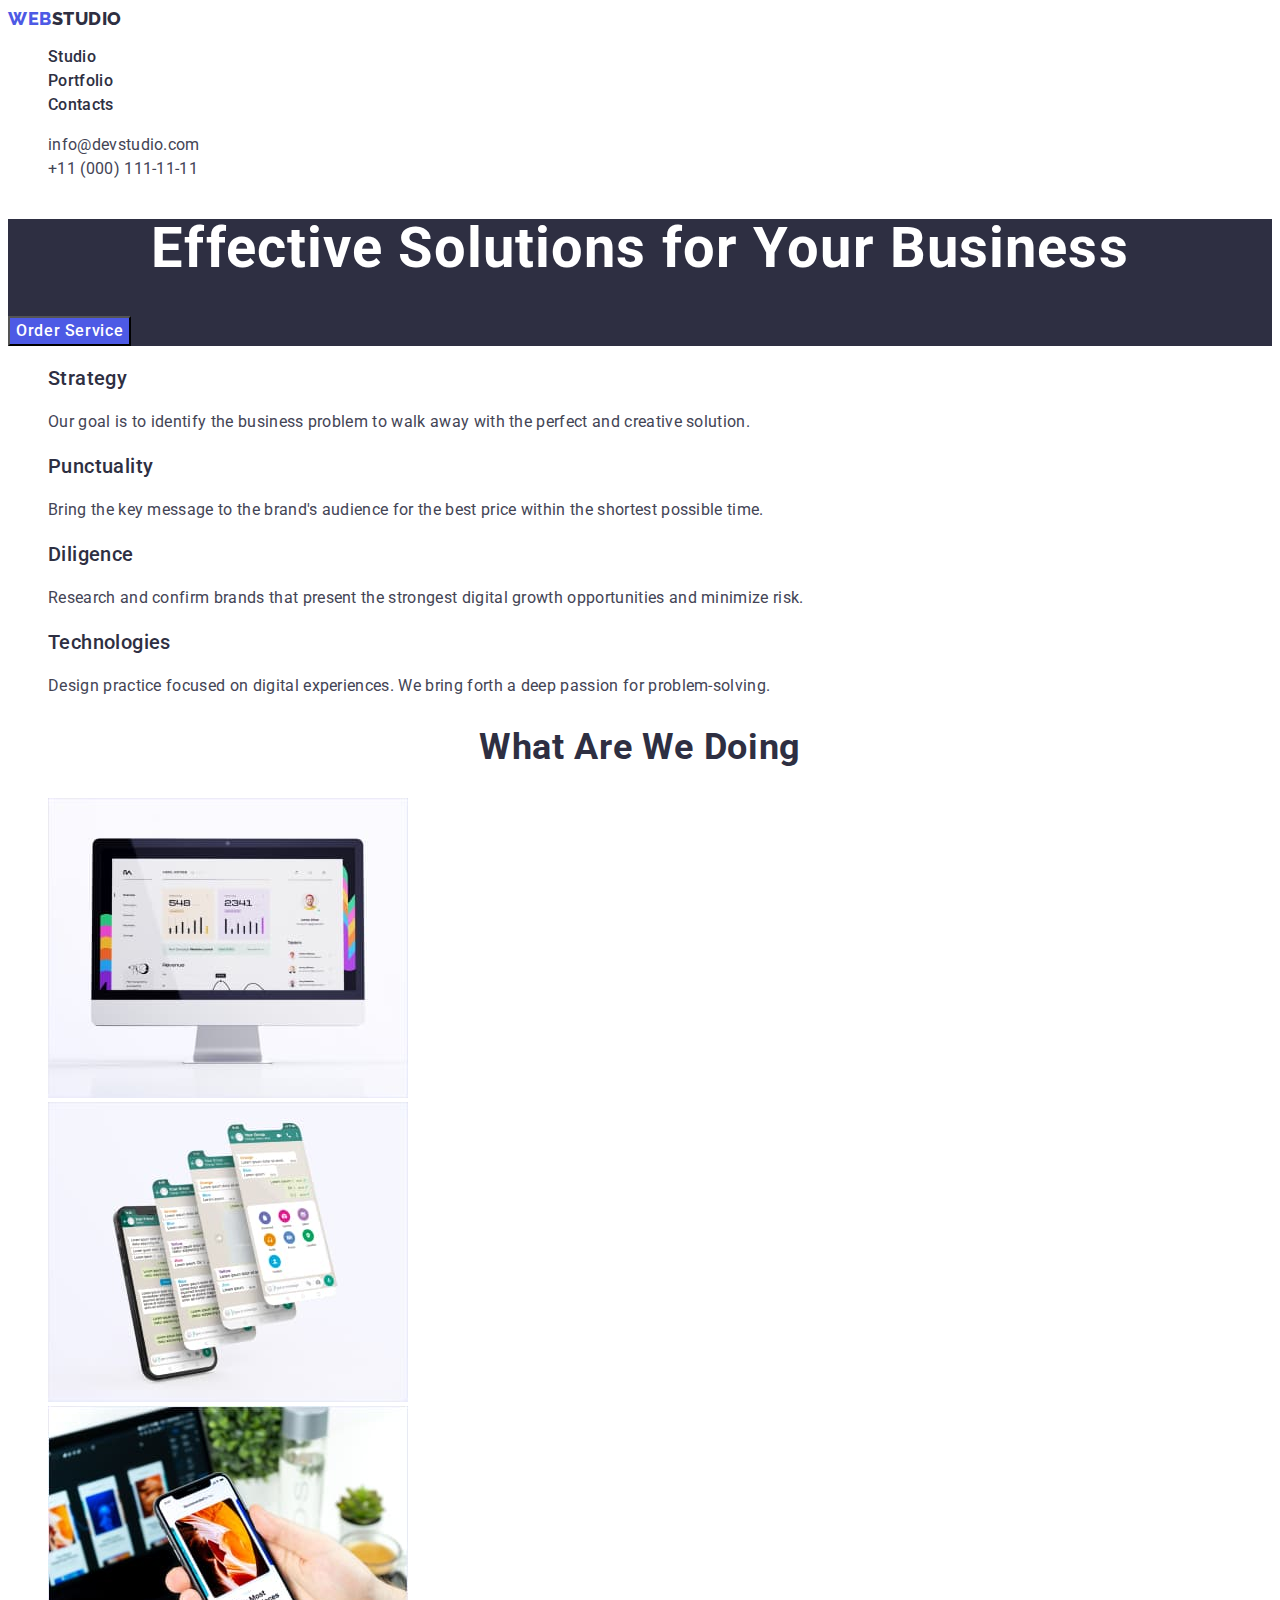
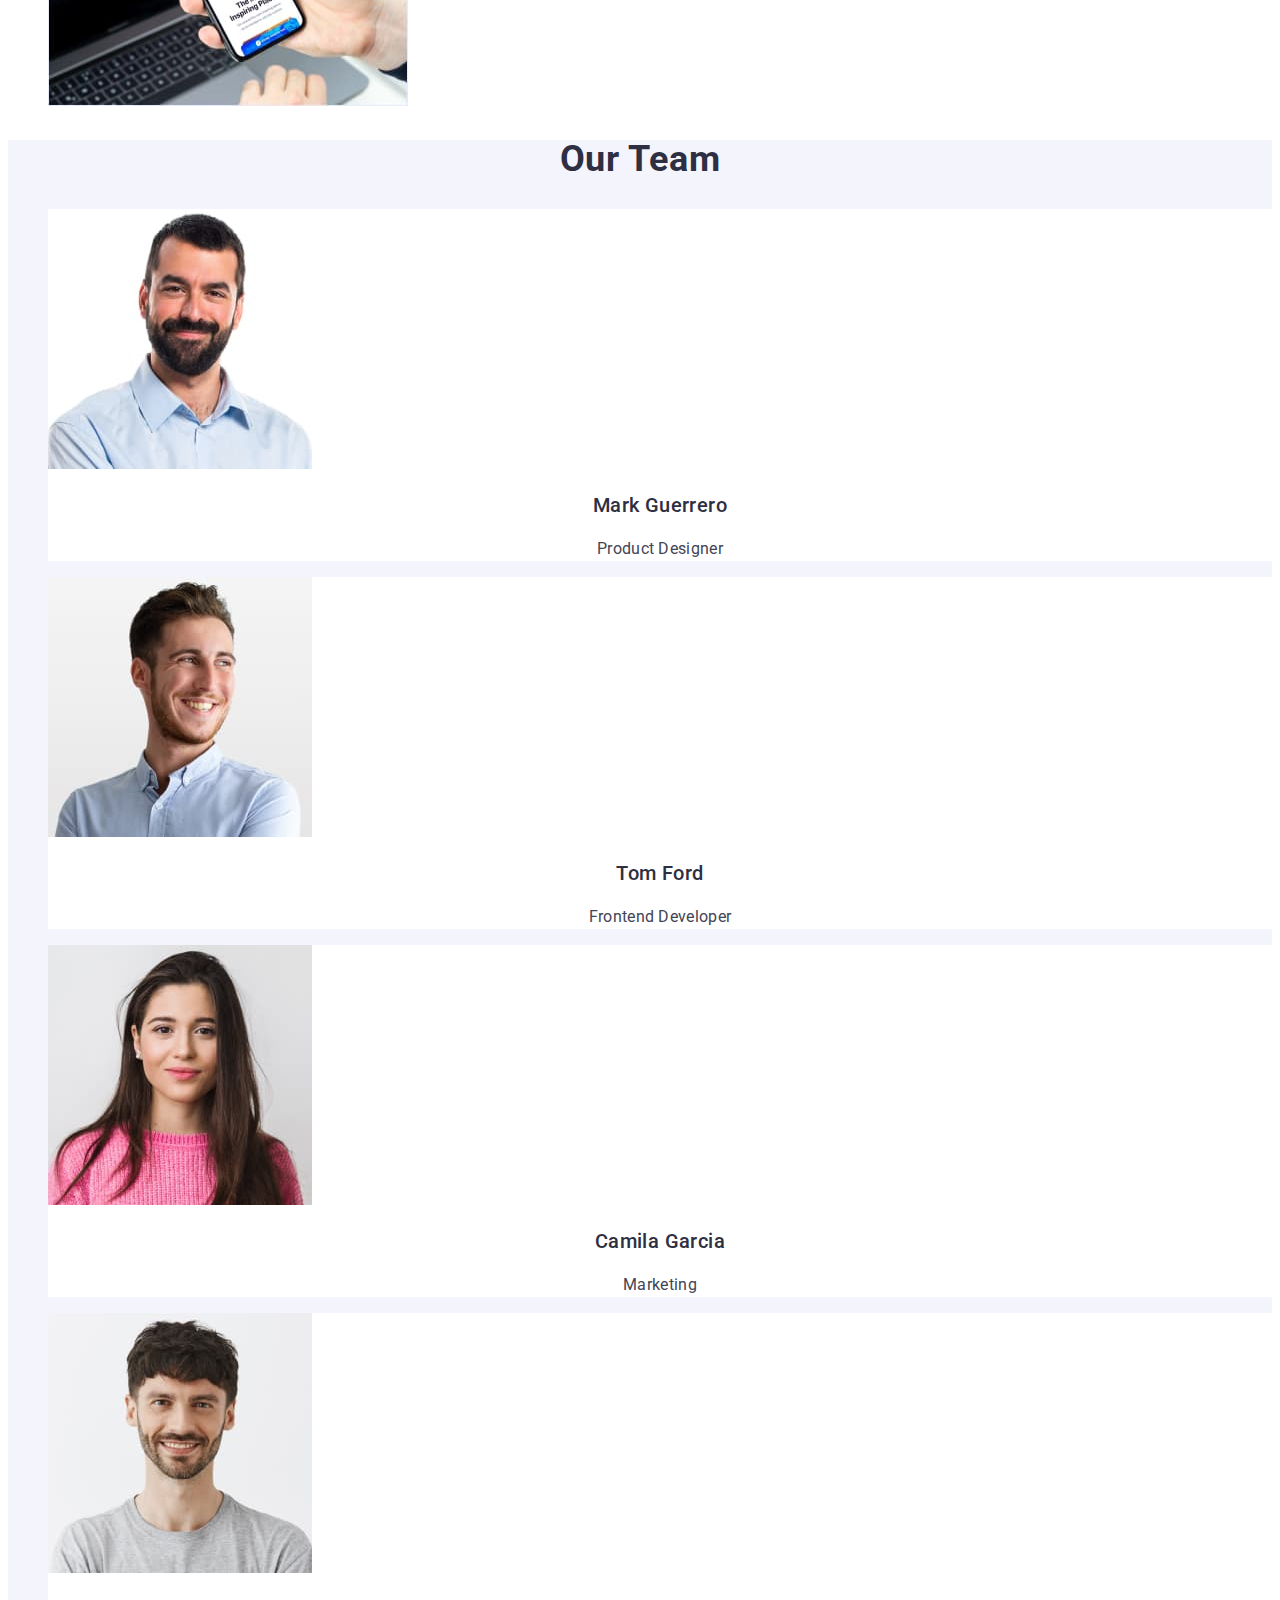
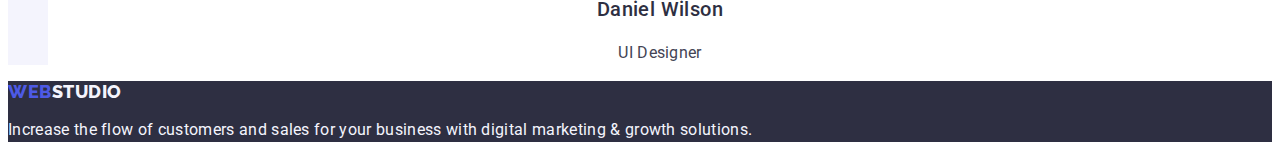
<file: index.html>
<!DOCTYPE html>
<html lang="en">
  <head>
    <meta charset="UTF-8" />
    <meta http-equiv="X-UA-Compatible" content="IE=edge" />
    <meta name="viewport" content="width=device-width, initial-scale=1.0" />
    <title>WebStudio</title>
    <link rel="stylesheet" href="./css/styles.css">
    <link rel="preconnect" href="https://fonts.googleapis.com">
    <link rel="preconnect" href="https://fonts.gstatic.com" crossorigin>
    <link href="https://fonts.googleapis.com/css2?family=Raleway:wght@800&family=Roboto:wght@400;500;700&display=swap" rel="stylesheet">
  </head>
  <body>

    <!--HEADER-->
    <header class="header-section"> 
      <nav class="header-nav">

        <a href="./index.html" class="header-logo-first link logo-title">
          Web<span class="header-logo-second link logo-title">Studio</span></a>
          <ul class="nav-list list">
            <li class="nav-item">
              <a class="header-link link" href="./index.html">Studio</a>
            </li>
            <li class="nav-item">
              <a class="header-link link" href="./portfolio.html">Portfolio</a>
            </li>
            <li class="nav-item">
              <a class="header-link link" href="">Contacts</a>
            </li>
          </ul>
      </nav>
            <address class="address">
        <ul class="address-list list">
          <li class="address-item">
            <a class="address-link link" href="mailto:info@devstudio.com">info@devstudio.com</a>
          </li>
          <li class="address-item">
            <a class="address-link link" href="tel:+110001111111">+11 (000) 111-11-11</a>
          </li>
        </ul>
      </address>      
    </header>

    <main>
      <!--HERO-->
      <section class="section-hero">
        <h1 class="headline">Effective Solutions for Your Business</h1>
        <button type="button" class="btn-hero">Order Service</button>
      </section>

      <!--LIST OF FEATURES-->
      <section class="section-features visually-hidden">
        <h2 hidden class="features-title">List of features</h2>
          <ul class="features-list list">
            <li class="features-item">
              <h3 class="page-subtitle">Strategy</h3>
                <p class="features-text">
                  Our goal is to identify the business problem to walk away with the
                  perfect and creative solution.
                </p>
            </li>
            <li class="features-item">
                <h3 class="page-subtitle">Punctuality</h3>
                <p class="features-text">
              Bring the key message to the brand's audience for the best price
              within the shortest possible time.
            </p>
          </li>
          <li class="features-item">
                <h3 class="page-subtitle">Diligence</h3>
                <p class="features-text">
              Research and confirm brands that present the strongest digital
              growth opportunities and minimize risk.
            </p>
          </li>
           <li class="features-item">
                <h3 class="page-subtitle">Technologies</h3>
                <p class="features-text">
              Design practice focused on digital experiences. We bring forth a
              deep passion for problem-solving.
            </p>
          </li>
        </ul>
      </section>

      <!-- OUR PRODUCTS -->      
      <section class="product-section">
        <h2 class="body-title">What are we doing</h2>
         <ul class="product-list list">
              <li class="product-item">
            <img src="./images/main-page/comp.jpg" alt="computer app" width="360" height="300" />
          </li>
          <li class="product-item">
            <img src="./images/main-page/phone.jpg" alt="phone app" width="360" height="300" />
          </li>
          <li class="product-item">
            <img src="./images/main-page/comp-phone.jpg" alt="multicross app" width="360" height="300" />
          </li>
        </ul>
      </section>

      <!-- OUR TEAM -->
      <section class="team-section">
        <h2 class="body-title">Our Team</h2>
        <ul class="team-list list">
          <li class="team-item">
            <img
              src="./images/main-page/mark-guerrero.jpg" alt="photo mark guerrero"
              width="264" height="260"
            />
            <h3 class="team-title">Mark Guerrero</h3>
            <p class="team-text">Product Designer</p>
          </li>
          <li class="team-item">
            <img src="./images/main-page/tom-ford.jpg" alt="photo tom ford" 
            width="264" height="260"/>
            <h3 class="team-title">Tom Ford</h3>
            <p class="team-text">Frontend Developer</p>
          </li>
          <li class="team-item">
            <img
              src="./images/main-page/camila-garcia.jpg" alt="photo camila garcia"
              width="264" height="260"
            />
            <h3 class="team-title">Camila Garcia</h3>
            <p class="team-text">Marketing</p>
          </li>
          <li class="team-item">
            <img
              src="./images/main-page/daniel-wilson.jpg" alt="photo daniel wilson"
              width="264" height="260"
            />
            <h3 class="team-title">Daniel Wilson</h3>
            <p class="team-text">UI Designer</p>
          </li>
        </ul>
      </section>
    </main>

    <!-- FOOTER -->
    <footer class="footer-section">
      <a href="./index.html" class="footer-logo-first link logo-title">
        Web<span class="footer-logo-second link logo-title">Studio</span></a>
      <p class="footer-text">
        Increase the flow of customers and sales for your business with digital
        marketing & growth solutions.
      </p>
    </footer>
  </body>
</html>
</file>
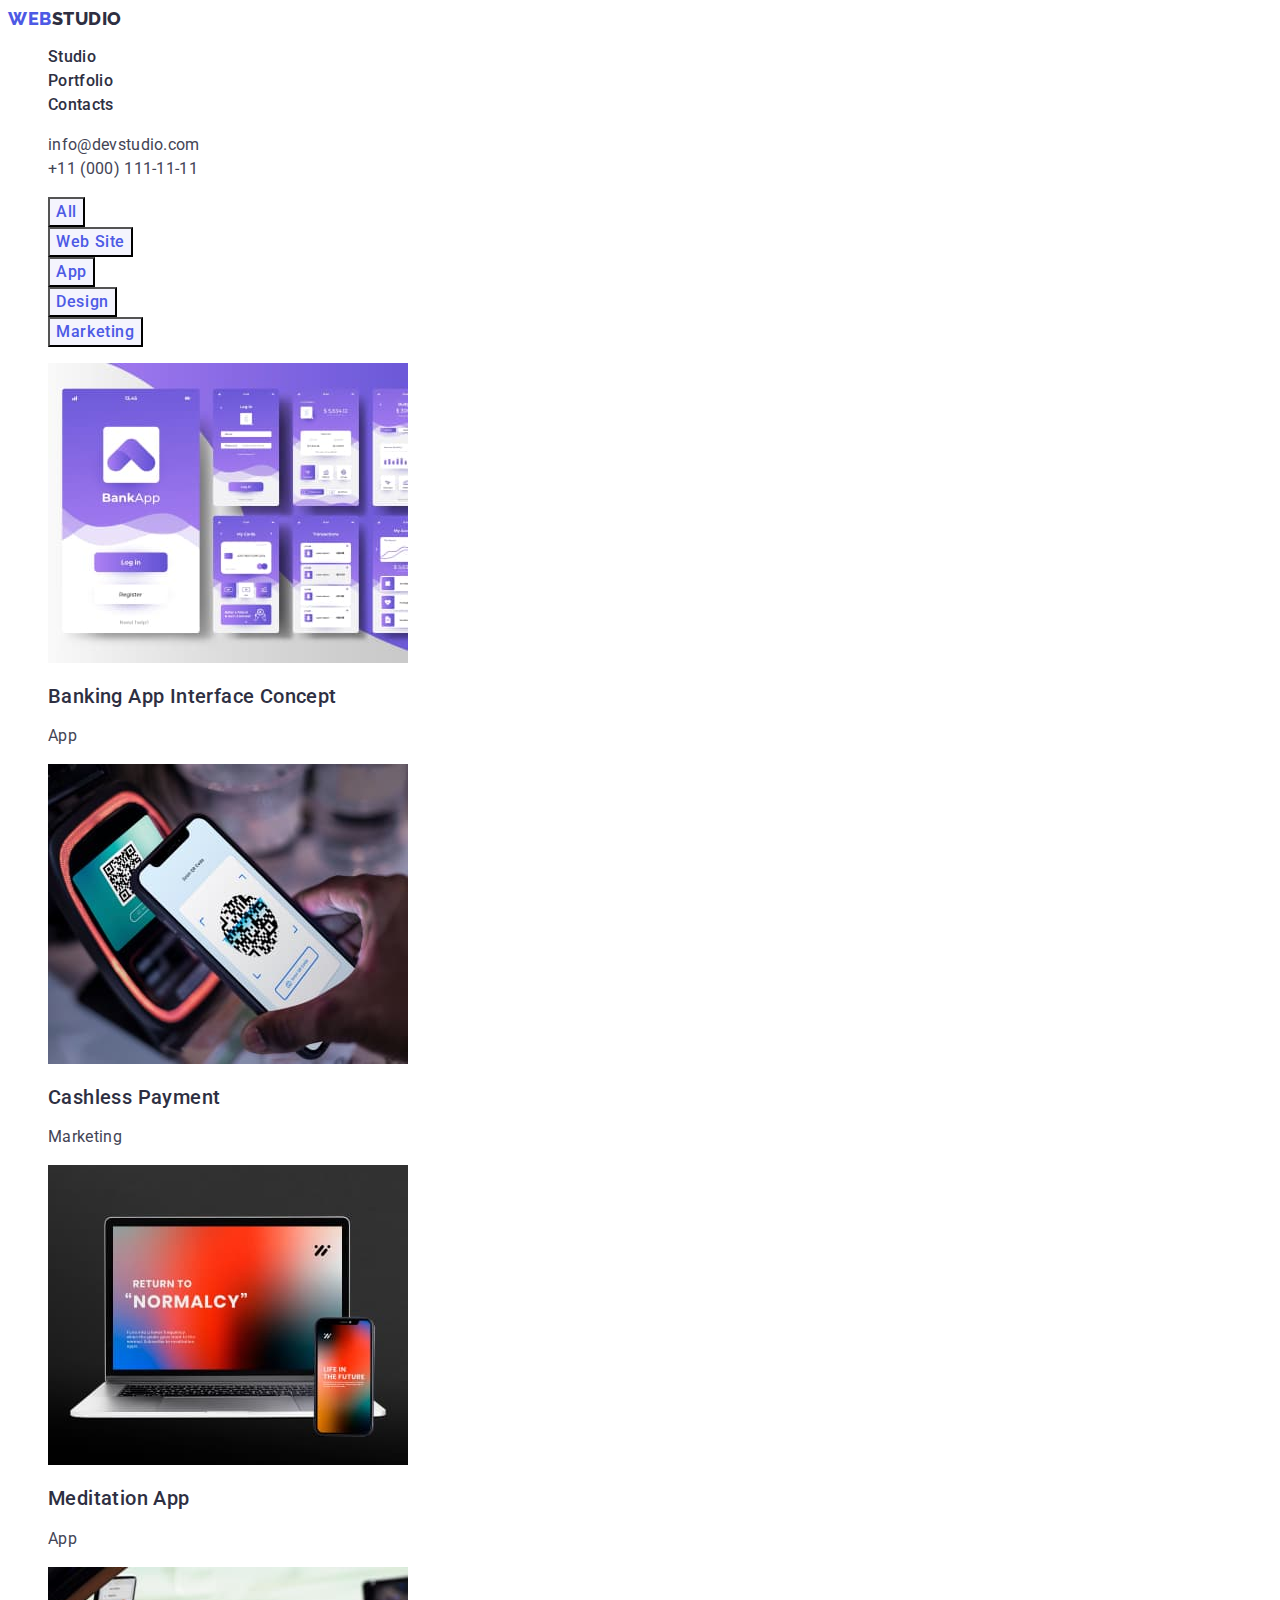
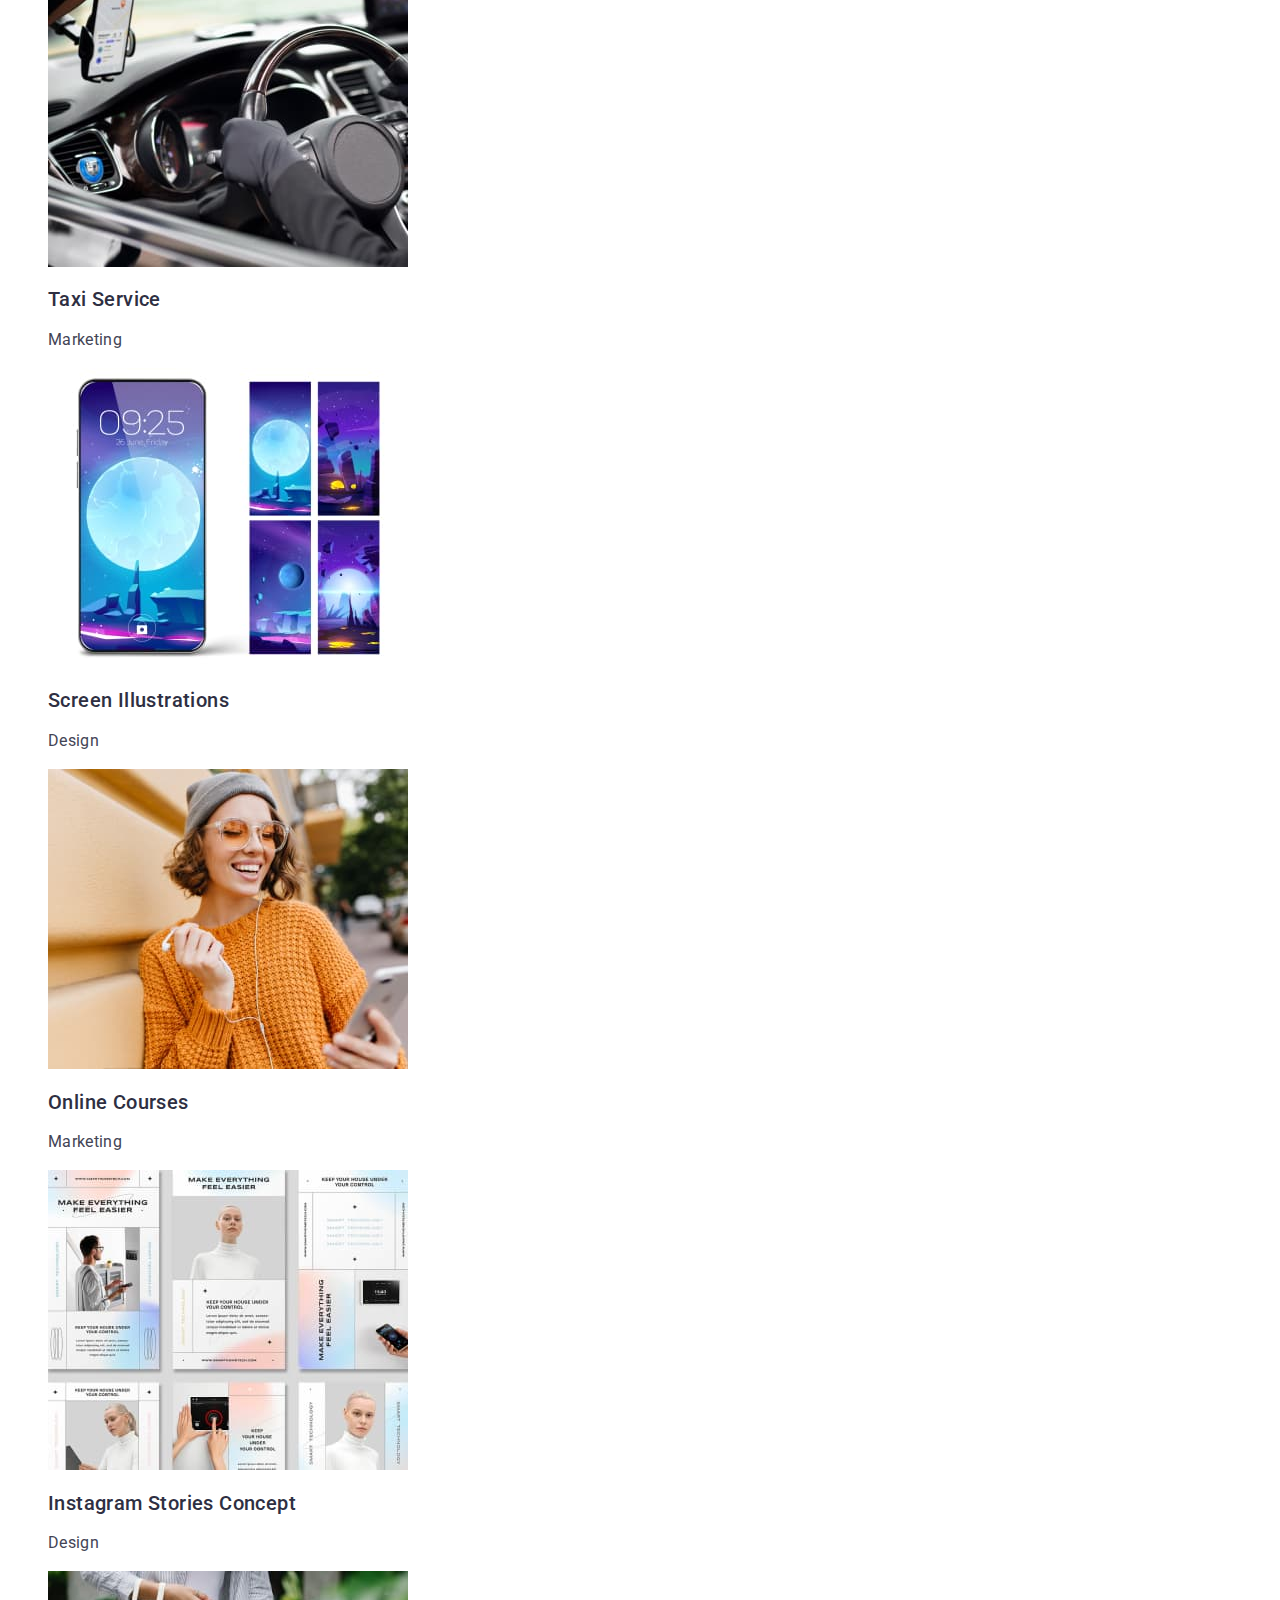
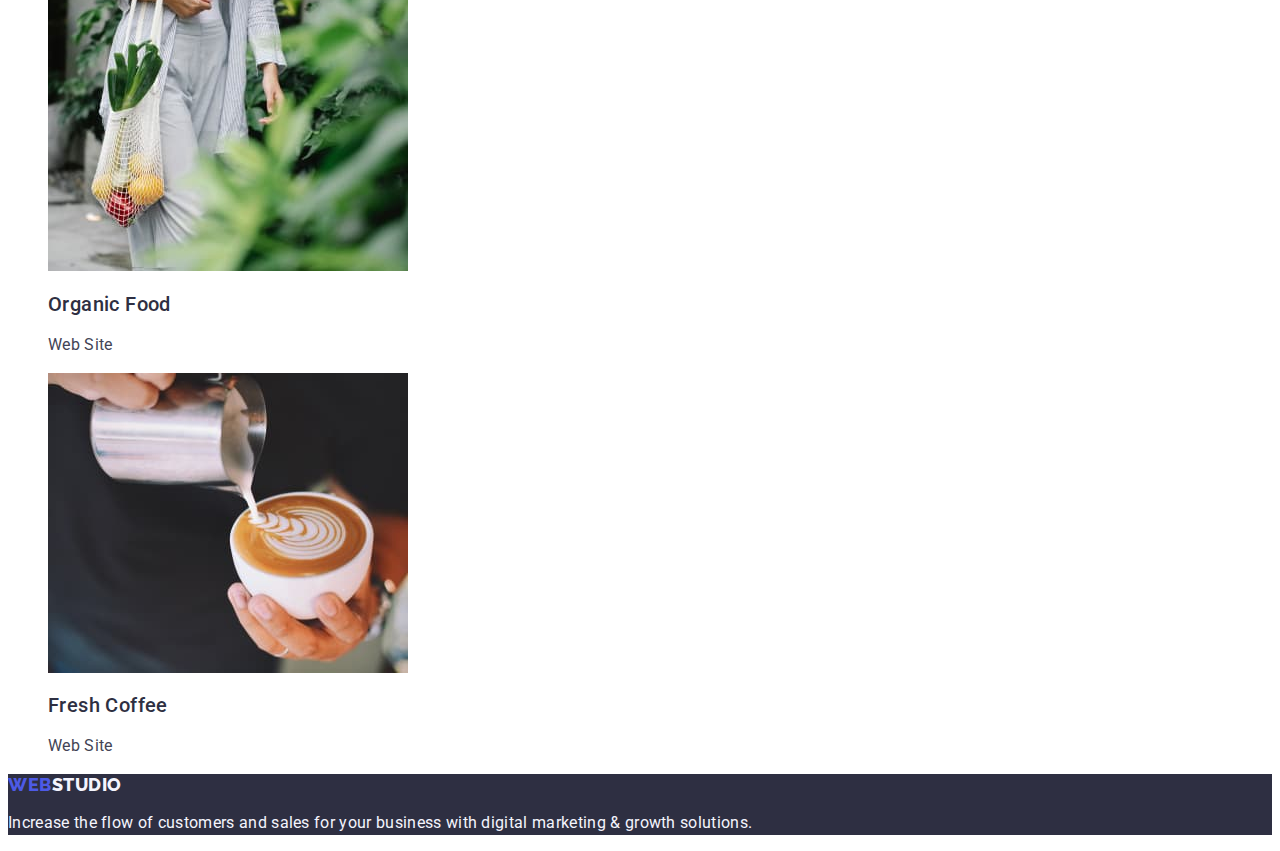
<file: portfolio.html>
<!DOCTYPE html>
<html lang="en">
  <head>
    <meta charset="UTF-8" />
    <meta http-equiv="X-UA-Compatible" content="IE=edge" />
    <meta name="viewport" content="width=device-width, initial-scale=1.0" />
    <title>WebStudio</title>
    <link rel="stylesheet" href="./css/styles.css">
    <link rel="preconnect" href="https://fonts.googleapis.com">
    <link rel="preconnect" href="https://fonts.gstatic.com" crossorigin>
    <link href="https://fonts.googleapis.com/css2?family=Raleway:wght@800&family=Roboto:wght@400;500;700&display=swap" rel="stylesheet">
  </head>
  <body>

    <!--HEADER-->
    <header class="header-section"> 
      <nav class="header-nav">

        <a href="./index.html" class="header-logo-first link logo-title">
          Web<span class="header-logo-second link logo-title">Studio</span></a>
          <ul class="nav-list list">
            <li class="nav-item">
              <a class="header-link link" href="./index.html">Studio</a>
            </li>
            <li class="nav-item">
              <a class="header-link link" href="./portfolio.html">Portfolio</a>
            </li>
            <li class="nav-item">
              <a class="header-link link" href="">Contacts</a>
            </li>
          </ul>
      </nav>
            <address class="address">
        <ul class="address-list list">
          <li class="address-item">
            <a class="address-link link" href="mailto:info@devstudio.com">info@devstudio.com</a>
          </li>
          <li class="address-item">
            <a class="address-link link" href="tel:+110001111111">+11 (000) 111-11-11</a>
          </li>
        </ul>
      </address>      
    </header>
  <main>
      <!-- MUNU BUTTON -->
      <section class="section-btn">
        <h1 hidden class="filter-title visually-hidden">Selection filter</h1>
        <ul class="btn-list list">
          <li class="btn-item">
            <button type="button" class="btn-portfolio">All</button>
          </li>
          <li class="btn-item">
            <button type="button" class="btn-portfolio">Web Site</button>
          </li>
          <li class="btn-item">
            <button type="button" class="btn-portfolio">App</button>
          </li>
          <li class="btn-item">
            <button type="button" class="btn-portfolio">Design</button>
          </li>
          <li class="btn-item">
            <button type="button" class="btn-portfolio">Marketing</button>
          </li>
        </ul>      
      
      <!-- GALLERY -->
      <ul class="gallery-list list">
       <li class="gallery-item">
         <a class="gallery-link link" href=""><img src="./images/portfolio/banking-app.jpg" alt="Banking App Interface Concept" width="360" height="300">
            <h2 class="gallery-title" >Banking App Interface Concept</h2>
            <p class="gallery-text" >App</p>
          </a>
        </li>
        <li class="gallery-item">
          <a class="gallery-link link" href=""><img src="./images/portfolio/cashless-payment.jpg" alt="Phone scans code for payment" width="360" height="300">
             <h2 class="gallery-title" >Cashless Payment</h2>
             <p class="gallery-text" >Marketing</p>
           </a>
         </li>
         <li class="gallery-item">
          <a class="gallery-link link" href=""><img src="./images/portfolio/meditation-app.jpg" alt="Demonstration of the application on a laptop and phone" width="360" height="300">
             <h2 class="gallery-title" >Meditation App</h2>
             <p class="gallery-text" >App</p>
           </a>
         </li>
         <li class="gallery-item">
          <a class="gallery-link link" href=""><img src="./images/portfolio/taxi-service.jpg" alt="Taxi driver uses app on phone" width="360" height="300">
             <h2 class="gallery-title" >Taxi Service</h2>
             <p class="gallery-text" >Marketing</p>
           </a>
         </li>
         <li class="gallery-item">
          <a class="gallery-link link" href=""><img src="./images/portfolio/screen-illustrations.jpg" alt="Screen illustrations" width="360" height="300">
             <h2 class="gallery-title" >Screen Illustrations</h2>
             <p class="gallery-text" >Design</p>
           </a>
         </li>
         <li class="gallery-item">
          <a class="gallery-link link" href=""><img src="./images/portfolio/online-courses.jpg" alt="Joyful girl watching online courses on her phone" width="360" height="300">
             <h2 class="gallery-title" >Online Courses</h2>
             <p class="gallery-text" >Marketing</p>
           </a>
         </li>
         <li class="gallery-item">
          <a class="gallery-link link" href=""><img src="./images/portfolio/instagram-stories.jpg" alt="Concept display of instagram stories" width="360" height="300">
             <h2 class="gallery-title" >Instagram Stories Concept</h2>
             <p class="gallery-text" >Design</p>
           </a>
         </li>
         <li class="gallery-item">
          <a class="gallery-link link" href=""><img src="./images/portfolio/organic-food.jpg" alt="Girl carrying fresh fruit" width="360" height="300">
             <h2 class="gallery-title" >Organic Food</h2>
             <p class="gallery-text" >Web Site</p>
           </a>
         </li>
         <li class="gallery-item">
          <a class="gallery-link link" href=""><img src="./images/portfolio/fresh-coffee.jpg" alt="Barista creates a coffee masterpiece" width="360" height="300">
             <h2 class="gallery-title" >Fresh Coffee</h2>
             <p class="gallery-text" >Web Site</p>
           </a>
         </li>
      </ul>
      </section>
  </main>

    <!-- FOOTER -->
    <footer class="footer-section">
      <a href="./index.html" class="footer-logo-first link logo-title">
        Web<span class="footer-logo-second link logo-title">Studio</span></a>
      <p class="footer-text">
        Increase the flow of customers and sales for your business with digital
        marketing & growth solutions.
      </p>
    </footer>
  </body>
</html>
</file>
<file: css/styles.css>
body {
    font-family: "Roboto", sans-serif;
    color: #434455;
    background-color: #ffffff;
  }
  
  :root {
    --title-color: #2e2f42;
    --first-main-color: #4d5ae5;
    --second-main-color: #404bbf;
    --white-color: #f4f4fd;
    --tipical-line-height: 1.5;
  }
  
  .list {
    list-style: none;
  }
  
  .link {
    text-decoration: none;
  }
  
  .btn-hero {
    font-family: inherit;
    font-weight: 500;
    font-size: 16px;
    line-height: var(--tipical-line-height);
    letter-spacing: 0.04em;
    color: #ffffff;
    background: var(--first-main-color);
    cursor: pointer;
  }
  
  .btn-hero:hover,
  .btn-hero:focus {
    background: var(--second-main-color);
  }
  
  .btn-portfolio {
    font-family: inherit;
    font-weight: 500;
    font-size: 16px;
    line-height: var(--tipical-line-height);
    letter-spacing: 0.04em;
    color: var(--first-main-color);
    background: var(--white-color);
    cursor: pointer;
  }
  
  .btn-portfolio:hover,
  .btn-portfolio:focus {
    color: #ffffff;
    background: var(--second-main-color);
  }
  
  .logo-title {
    font-family: "Raleway", sans-serif;
    font-weight: 800;
    font-size: 18px;
    line-height: 1.17;
    display: flex;
    align-items: center;
    letter-spacing: 0.03em;
    text-transform: uppercase;
  }
  
  .header-logo-first {
    color: var(--first-main-color);
  }
  
  .header-logo-second {
    color: var(--title-color);
  }
  .footer-logo-first {
    color: var(--first-main-color);
  }
  .footer-logo-second {
    color: var(--white-color);
  }
  
  /* .visually-hidden {
    position: absolute;
    width: 1px;
    height: 1px;
    margin: -1px;
    border: 0;
    padding: 0;
    
    white-space: nowrap;
    clip-path: inset(100%);
    clip: rect(0 0 0 0);
    overflow: hidden;
  } */
  
  /*--HEADER--*/
  
  .header-section {
  }
  .header-navigation {
  }
  .nav-list {
  }
  .nav-item {
  }
  .header-link {
    font-weight: 500;
    line-height: var(--tipical-line-height);
    letter-spacing: 0.02em;
    color: var(--title-color);
  }
  
  .header-link:hover,
  .header-link:focus {
    color: var(--second-main-color);
  }
  .address {
    font-style: normal;
  }
  .address-list {
  }
  .address-item {
  }
  .address-link {
    font-family: inherit;
    font-size: 16px;
    line-height: var(--tipical-line-height);
    letter-spacing: 0.02em;
    color: inherit;
  }
  .address-link:hover,
  .address-link:focus {
    color: var(--second-main-color);
  }
  
  /*--FOOTER--*/
  
  .footer-section {
    background: var(--title-color);
  }
  
  .footer-text {
    line-height: var(--tipical-line-height);
    letter-spacing: 0.02em;
    color: var(--white-color);
  }
  
  /*--HERO--*/
  
  .section-hero {
    background: var(--title-color);
  }
  
  .headline {
    font-size: 56px;
    line-height: 1.07;
    text-align: center;
    letter-spacing: 0.02em;
    color: #ffffff;
  }
  
  /*--LIST OF FEATURES--*/
  
  .section-features {
  }
  .features-title {
  }
  .visually-hidden {
  }
  .features-list {
  }
  .features-item {
  }
  .page-subtitle {
    font-weight: 500;
    font-size: 20px;
    line-height: 1.2;
    letter-spacing: 0.02em;
    color: var(--title-color);
  }
  
  .features-text {
    line-height: var(--tipical-line-height);
    letter-spacing: 0.02em;
  }
  
  /*--OUR PRODUCTS--*/
  
  .product-section {
  }
  .body-title {
    font-size: 36px;
    line-height: 1.11;
    text-align: center;
    letter-spacing: 0.02em;
    text-transform: capitalize;
    color: var(--title-color);
  }
  .product-list {
  }
  .product-item {
  }
  
  /*--OUR TEAM--*/
  
  .team-section {
    background: var(--white-color);
  }
  
   .team-list {
  }
  .team-item {
    background-color: #ffffff;
  }
  
  .team-title {
    font-weight: 500;
    font-size: 20px;
    text-align: center;
    line-height: 1.2;
    letter-spacing: 0.02em;
    color: var(--title-color);
  }
  
  .team-text {
    line-height: var(--tipical-line-height);
    text-align: center;
    letter-spacing: 0.02em;
  }
  
  /*--MENU BUTTON--*/
  
  .section-btn {
  }
  .filter-title {
  }
  .btn-list {
    list-style: none;
  }
  .btn-item {
  }
  
  /*--GALLERY--*/
  
  .gallery-list {
  }
  .gallery-item {
  }
  .gallery-link {
  }
  
  .gallery-title {
    font-weight: 500;
    font-size: 20px;
    line-height: 1.2;
    letter-spacing: 0.02em;
    color: var(--title-color);
  }
  
  .gallery-text {
    line-height: var(--tipical-line-height);
    letter-spacing: 0.02em;
    color: #434455;
  }
</file>
